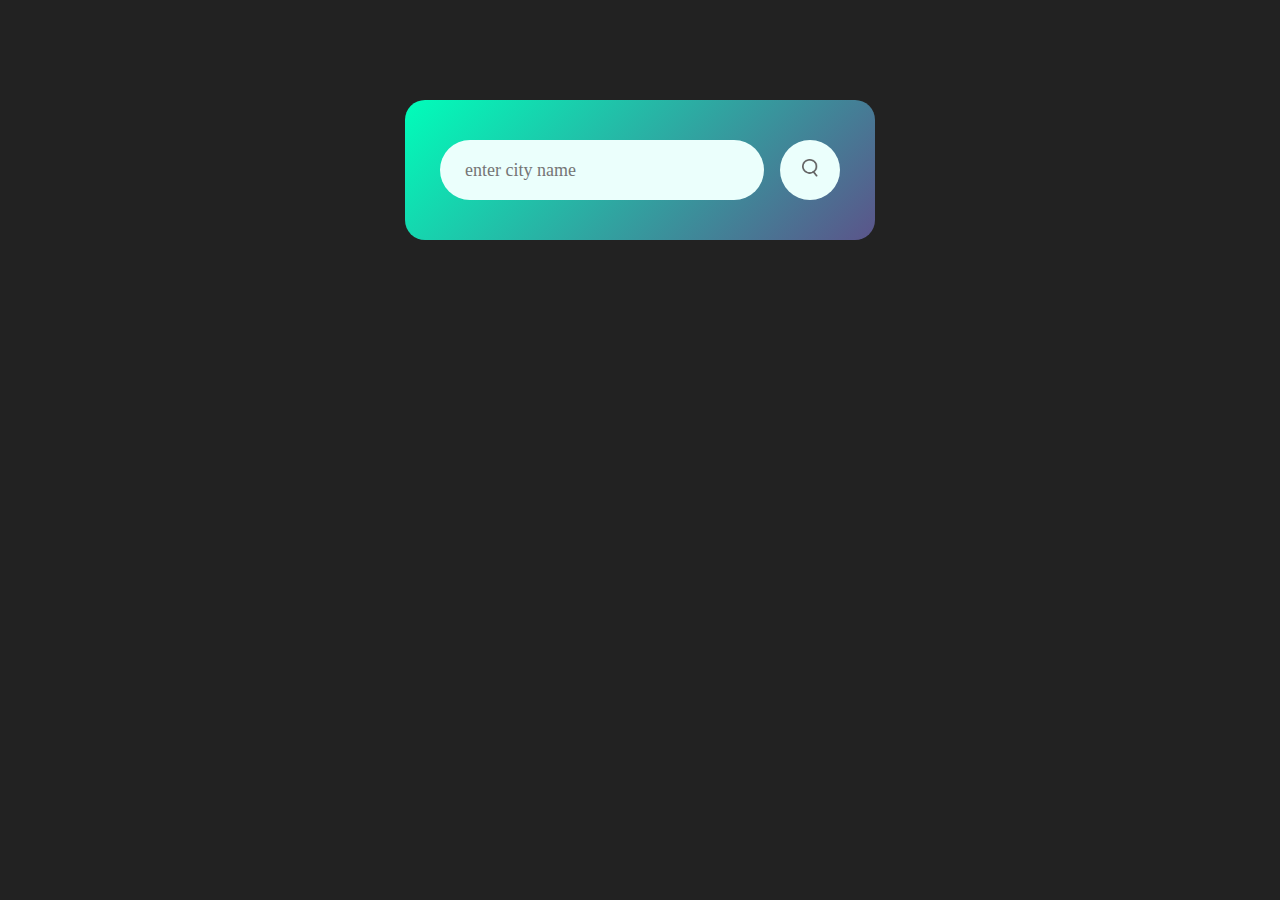
<file: index.html>
<!DOCTYPE html>
<html lang="en">
<head>
    <meta charset="UTF-8">
    <meta name="viewport" content="width=device-width, initial-scale=1.0">
    <title>Weather-App</title>
    <link rel="stylesheet" href="style.css">
</head>
<body>
    <div class="card">
        <div class="search">
            <input type="text" placeholder="enter city name" spellcheck="false">
            <button><img src="/proj-1/imgs/search.png" ></button>
        </div>
        <div class="weather">
            <img src="/proj-1/imgs/rain.png" class="weather-icon">
            <h1 class="temp">22°c</h1>
            <h2 class="city">Lahore</h2>  
            <div class="details">
                <div class="col">
                    <img src="/proj-1/imgs/humidity.png">
                    <div>
                        <p class="humidity">50%</p>
                        <p>Humidity</p>
                    </div>
                </div>
                  <div class="col">
                    <img src="/proj-1/imgs/wind.png">
                    <div>
                        <p class="wind">15km/h</p>
                        <p>Wind Speed</p>
                    </div>
                </div>
            </div>  
        </div>
    </div>

    <script>

        const apiKey = "c9e5b3b9ca58741fc7050cf73321e007";

        const apiUrl = "https://api.openweathermap.org/data/2.5/weather?units=metric&q=" ;

        const searchBox = document.querySelector(".search input");

        const searchBtn = document.querySelector(".search button");

        const weatherIcon = document.querySelector('.weather-icon')

        async function checkWeather(city) {
            const response = await fetch(apiUrl + city + `&appid=${apiKey}`);
            var data = await response.json();

            document.querySelector('.city').innerHTML = data.name;
            document.querySelector('.temp').innerHTML = Math.round(data.main.temp) + "°c";
            document.querySelector('.humidity').innerHTML = data.main.humidity + "%";
            document.querySelector('.wind').innerHTML = data.wind.speed + "km/h";

            if(data.weather[0].main == "Clouds"){
                weatherIcon.src = "proj-1/imgs/clouds.png";
            }else if(data.weather[0].main == "Clear"){
                  weatherIcon.src = "proj-1/imgs/clear.png";
            }else if(data.weather[0].main == "Rain"){
                  weatherIcon.src = "proj-1/imgs/rain.png";
            }else if(data.weather[0].main == "Drizzle"){
                  weatherIcon.src = "proj-1/imgs/drizzle.png";
            }else if(data.weather[0].main == "Mist"){
                  weatherIcon.src = "proj-1/imgs/mist.png";
            }

            document.querySelector(".weather").style.display = "block"; 

        }

        searchBtn.addEventListener("click", ()=>{
            checkWeather(searchBox.value)
        })

        checkWeather()
    </script>

</body>
</html>
</file>
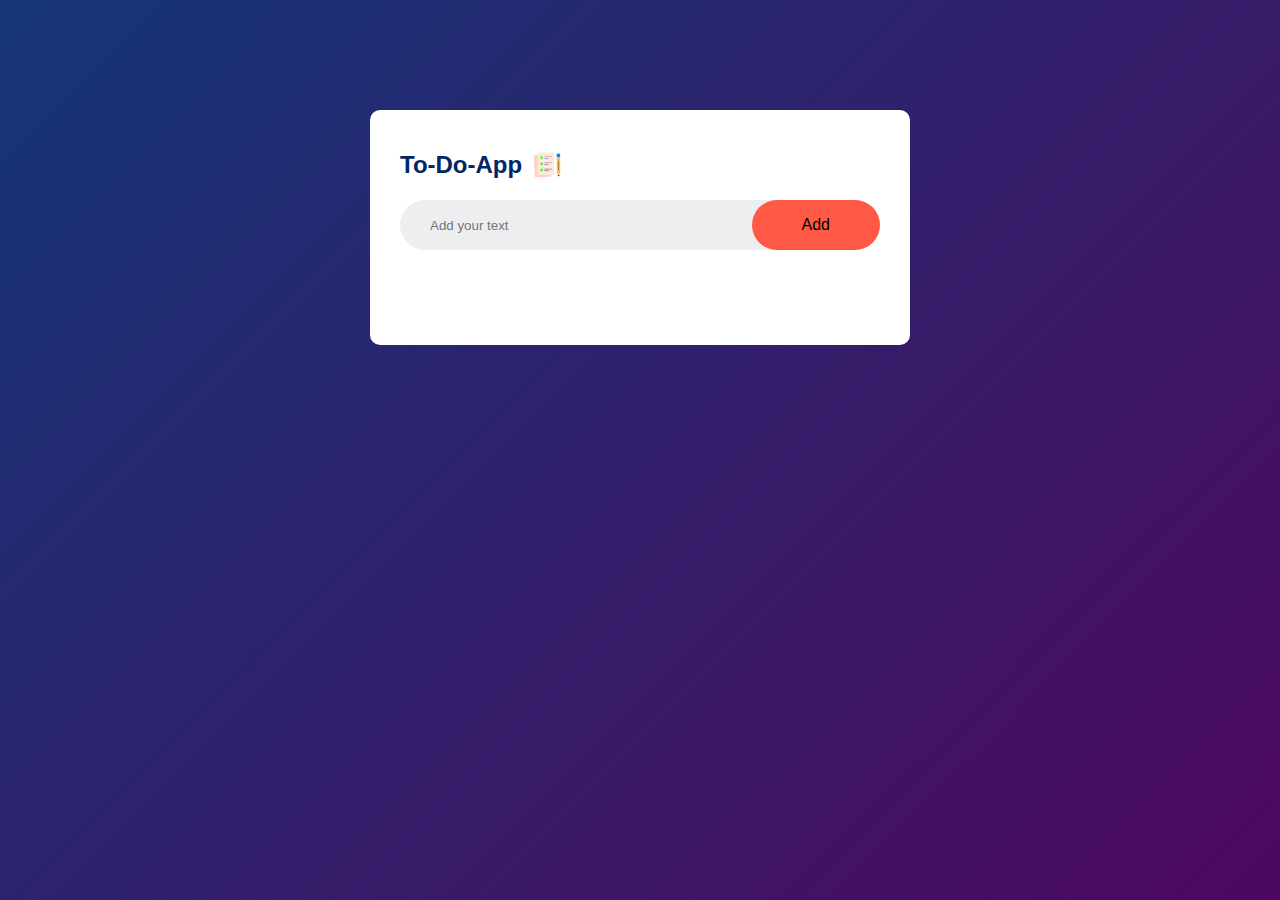
<file: proj-2/index.html>
<!DOCTYPE html>
<html lang="en">
<head>
    <meta charset="UTF-8">
    <meta name="viewport" content="width=device-width, initial-scale=1.0">
    <title>To-Do App</title>
    <link rel="stylesheet" href="style.css">
</head>
<body>
    <div class="container">
        <div class="todo-app">
            <h2>To-Do-App <img src="/proj-2/imgs/icon.png"></h2>
            <div class="row">
                <input type="text" id="input-box" placeholder="Add your text">
                <button onclick="addTask()">Add</button>
            </div>
            <ul id="list-container">
                <!-- <li class="checked">Task 1</li>
                <li>Task 2</li>
                <li>Task 3</li> -->
            </ul>
        </div>
    </div>
    <script src="/proj-2/script.js"></script>
</body>
</html>
</file>
<file: style.css>
*{
    margin: 0;
    padding: 0;
    font-family: 'Poppins', 'sans-serif';
    box-sizing: border-box;
}
body{
    background: #222;
}
.card{
    width: 90%;
    max-width: 470px;
    background: linear-gradient(135deg, #00feba, #5b548a);
    color: #fff;
    margin: 100px auto 0;
    border-radius: 20px;
    padding: 40px 35px;
    text-align: center;
}

.search{
    width: 100%;
    display: flex;
    align-items: center;
    justify-content: space-between;
}
.search input{
    border: 0;
    outline: 0;
    background: #ebfffc;
    color: #555;
    padding: 10px 25px;
    height: 60px;
    border-radius: 30px;
    flex: 1;
    margin-right: 16px;
    font-size: 18px;
}

.search button{
        border: 0;
    outline: 0;
    background: #ebfffc;
    border-radius: 50%;
    width: 60px;
    height: 60px;
    cursor: pointer;
}
.search button img{
    width: 16px;
}

.weather-icon{
    width: 170px;
    margin-top: 30px;
}
.weather h1{
    font-size: 80px;
    font-weight: 500;
}
.weather h2{
    font-size: 45px;
    font-weight: 400;
    margin-top: -10px;
}

.details{
    display: flex;
    align-items: center;
    justify-content: space-between;
    padding: 0 20px;
    margin-top: 50px;
}

.col{
    display: flex;
    align-items: center;
    text-align: left;
}
.col img{
    width: 40px;
    margin-right: 10px;
}

.humidity, .wind{
font-size: 28px;
margin-top: -6px;
}
.weather{
    display: none;
}
</file>
<file: proj-2/style.css>
*{
    margin: 0;
    padding: 0;
    font-family: 'Poppins', sans-serif;
    box-sizing: border-box;
}
.container{
    width: 100%;
    min-height: 100vh;
    background: linear-gradient(135deg, #153677, #4e085f);
    padding: 10px;
} 
.todo-app{
    width: 100%;
    max-width: 540px;
    background: #fff;
    margin: 100px auto 20px;
    padding: 40px 30px 70px;
    border-radius: 10px;
}
.todo-app h2{
    color: #002765;
    display: flex;
    align-items: center;
    margin-bottom: 20px;
}
.todo-app h2 img{
    width: 30px;
    margin-left: 10px;
}
.row{
    display: flex;
    align-items: center;
    justify-content: space-between;
    background: #edeef0;
    border-radius: 30px;
    padding-left: 20px;
    margin-bottom: 25px;
}
input{
    flex: 1;
    border: none;
    outline: none;
    background: transparent;
    padding: 10px;
    font-weight: 14px;
}
button{
    border: none;
    outline: none;
    padding: 16px 50px;
    background: #ff5945;
    font-size: 16px;
    cursor: pointer;
    border-radius: 40px;
}
ul li{
    list-style: none;
    font-size: 17px;
    padding: 12px 8px 12px 50px;
    user-select: none;
    cursor: pointer;
    position: relative;
}
ul li::before{
    content: "";
    position: absolute;
    height: 28px;
    width: 28px;
    border-radius: 50%;
    background-image: url(/proj-2/imgs/unchecked.png);
    background-size: cover;
    background-position: center;
    top: 12px; 
    left: 8px;
}
ul li.checked{
    color: #555;
    text-decoration: line-through;
}
ul li.checked::before{
    background-image: url(/proj-2/imgs/checked.png);
}
</file>
